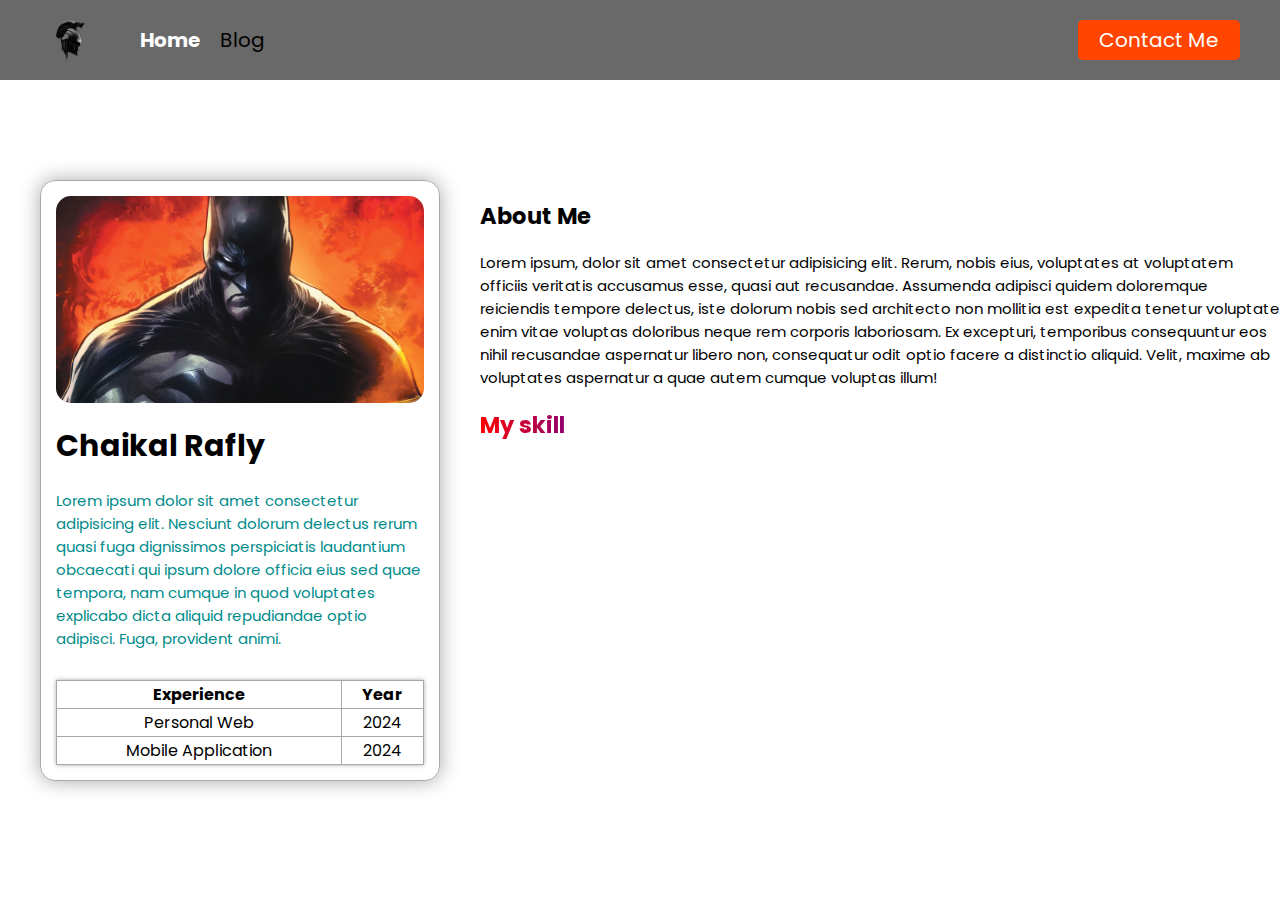
<file: index.html>
<html>
  <head>
    <title>Personal Website</title>
    <link rel="icon" href="assets/icon-dev.png" />
    <link rel="stylesheet" href="global-font.css" />
    <link rel="stylesheet" href="style.css" />
  </head>
  <body>
    <nav>
      <div class="nav-container">
        <div class="navbar-left">
          <a href="#">
            <img class="web-logo" src="assets/icon-dev.png" alt="web logo" />
          </a>
          <ul class="navbar-links">
            <li>
              <a href="index.html" class="link-active">Home</a>
            </li>
            <li>
              <a href="blog.html" class="link">Blog</a>
            </li>
          </ul>
        </div>

        <div class="navbar-right">
          <a href="contact.html" class="contact-link">Contact Me</a>
        </div>
        <div class="hamburger-container">
          <button
            type="button"
            id="hamburgerButton"
            class="contact-link hamburger-button"
          >
            ☰
          </button>
        </div>
      </div>

      <ul id="menuList" class="hamburger-menu-list hide-menu">
        <li>Home</li>
        <li>Blog</li>
        <li>Contact Me</li>
      </ul>
    </nav>

    <div
      style="display: flex; background-color: white; justify-content: center"
    >
      <!-- Card Component -->
      <div
        style="
          width: 400px;
          border: 1px solid #a8a8a8;
          margin: 100px 40px;
          padding: 15px;
          box-sizing: border-box;
          border-radius: 15px;
          box-shadow: 0 0 20px #a8a8a8;
        "
      >
        <img
          src="./assets/batman.jpg"
          style="width: 100%; border-radius: 15px"
        />

        <h1>Chaikal Rafly</h1>

        <p style="color: darkcyan; margin-bottom: 30px">
          Lorem ipsum dolor sit amet consectetur adipisicing elit. Nesciunt
          dolorum delectus rerum quasi fuga dignissimos perspiciatis laudantium
          obcaecati qui ipsum dolore officia eius sed quae tempora, nam cumque
          in quod voluptates explicabo dicta aliquid repudiandae optio adipisci.
          Fuga, provident animi.
        </p>

        <table
          style="
            border: 1.5px solid #a8a8a8;
            box-shadow: 0 0 4px #a8a8a8;

            border-collapse: collapse;
            width: 100%;
          "
        >
          <tr>
            <th style="border: 1px solid #a8a8a8">Experience</th>
            <th style="border: 1px solid #a8a8a8">Year</th>
          </tr>
          <tr style="text-align: center">
            <td style="border: 1px solid #a8a8a8">Personal Web</td>
            <td style="border: 1px solid #a8a8a8">2024</td>
          </tr>
          <tr style="text-align: center">
            <td style="border: 1px solid #a8a8a8">Mobile Application</td>
            <td style="border: 1px solid #a8a8a8">2024</td>
          </tr>
        </table>
      </div>

      <div style="background-color: white; flex: 1; margin: 100px 0px">
        <h2>About Me</h2>

        <p>
          Lorem ipsum, dolor sit amet consectetur adipisicing elit. Rerum, nobis
          eius, voluptates at voluptatem officiis veritatis accusamus esse,
          quasi aut recusandae. Assumenda adipisci quidem doloremque reiciendis
          tempore delectus, iste dolorum nobis sed architecto non mollitia est
          expedita tenetur voluptate enim vitae voluptas doloribus neque rem
          corporis laboriosam. Ex excepturi, temporibus consequuntur eos nihil
          recusandae aspernatur libero non, consequatur odit optio facere a
          distinctio aliquid. Velit, maxime ab voluptates aspernatur a quae
          autem cumque voluptas illum!
        </p>

        <div style="width: 200px">
          <h2
            style="
              background: linear-gradient(to right, red, blue);
              background-clip: text;
              color: transparent;
            "
          >
            My skill
          </h2>
        </div>
      </div>
    </div>
    <script src="navbar.js"></script>
  </body>
</html>
</file>
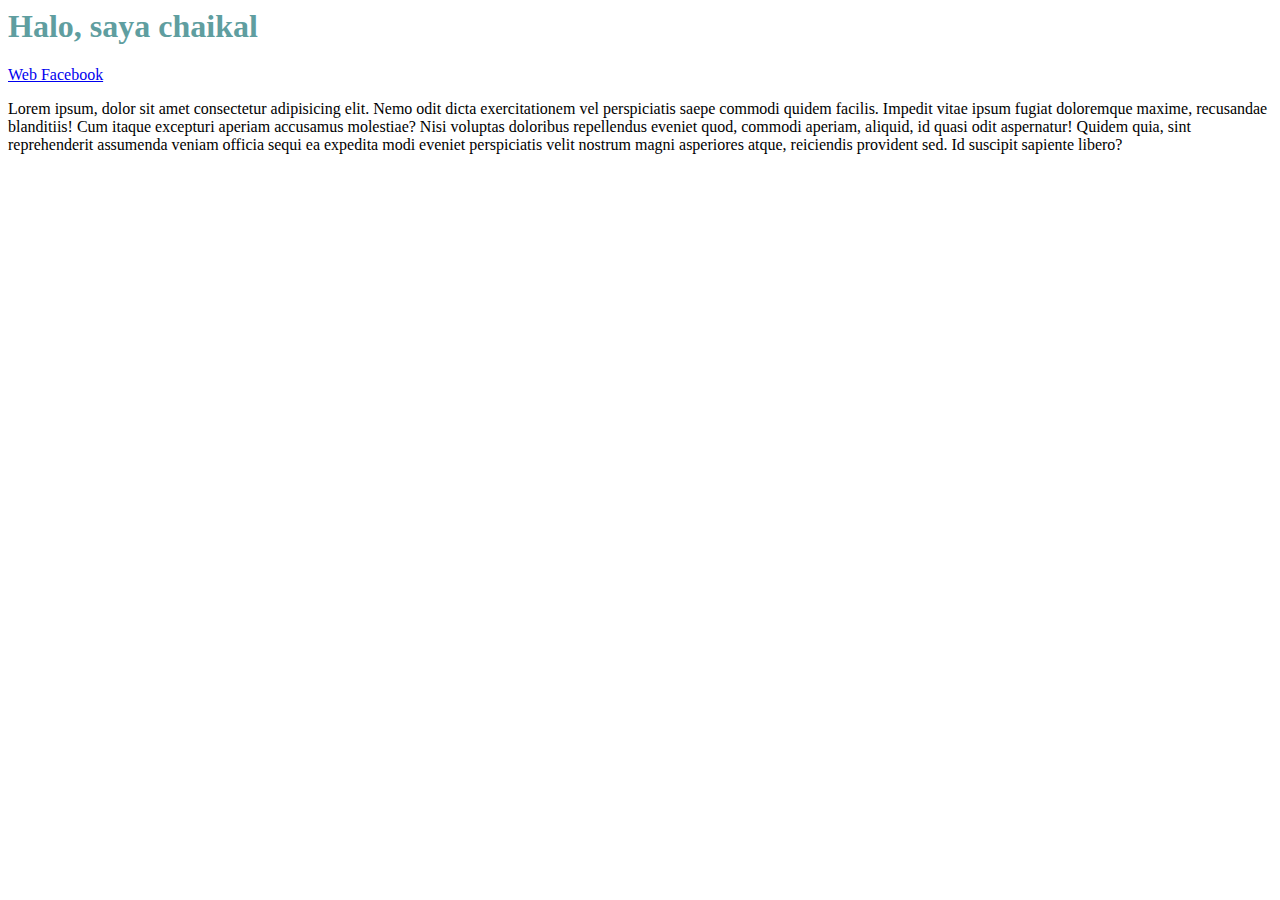
<file: belajar.html>
<html>
  <head>
    <title>Website Saya</title>
    <link rel="icon" href="icon-dev.png" />
  </head>
  <body>
    <h1 style="color: cadetblue">Halo, saya chaikal</h1>

    <!-- <p>
            <a href="https://google.com">Web Google</a>
        </p> -->

    <p>
      <a href="https://facebook.com">Web Facebook</a>
    </p>

    <p>
      Lorem ipsum, dolor sit amet consectetur adipisicing elit. Nemo odit dicta
      exercitationem vel perspiciatis saepe commodi quidem facilis. Impedit
      vitae ipsum fugiat doloremque maxime, recusandae blanditiis! Cum itaque
      excepturi aperiam accusamus molestiae? Nisi voluptas doloribus repellendus
      eveniet quod, commodi aperiam, aliquid, id quasi odit aspernatur! Quidem
      quia, sint reprehenderit assumenda veniam officia sequi ea expedita modi
      eveniet perspiciatis velit nostrum magni asperiores atque, reiciendis
      provident sed. Id suscipit sapiente libero?
    </p>
  </body>
</html>
</file>
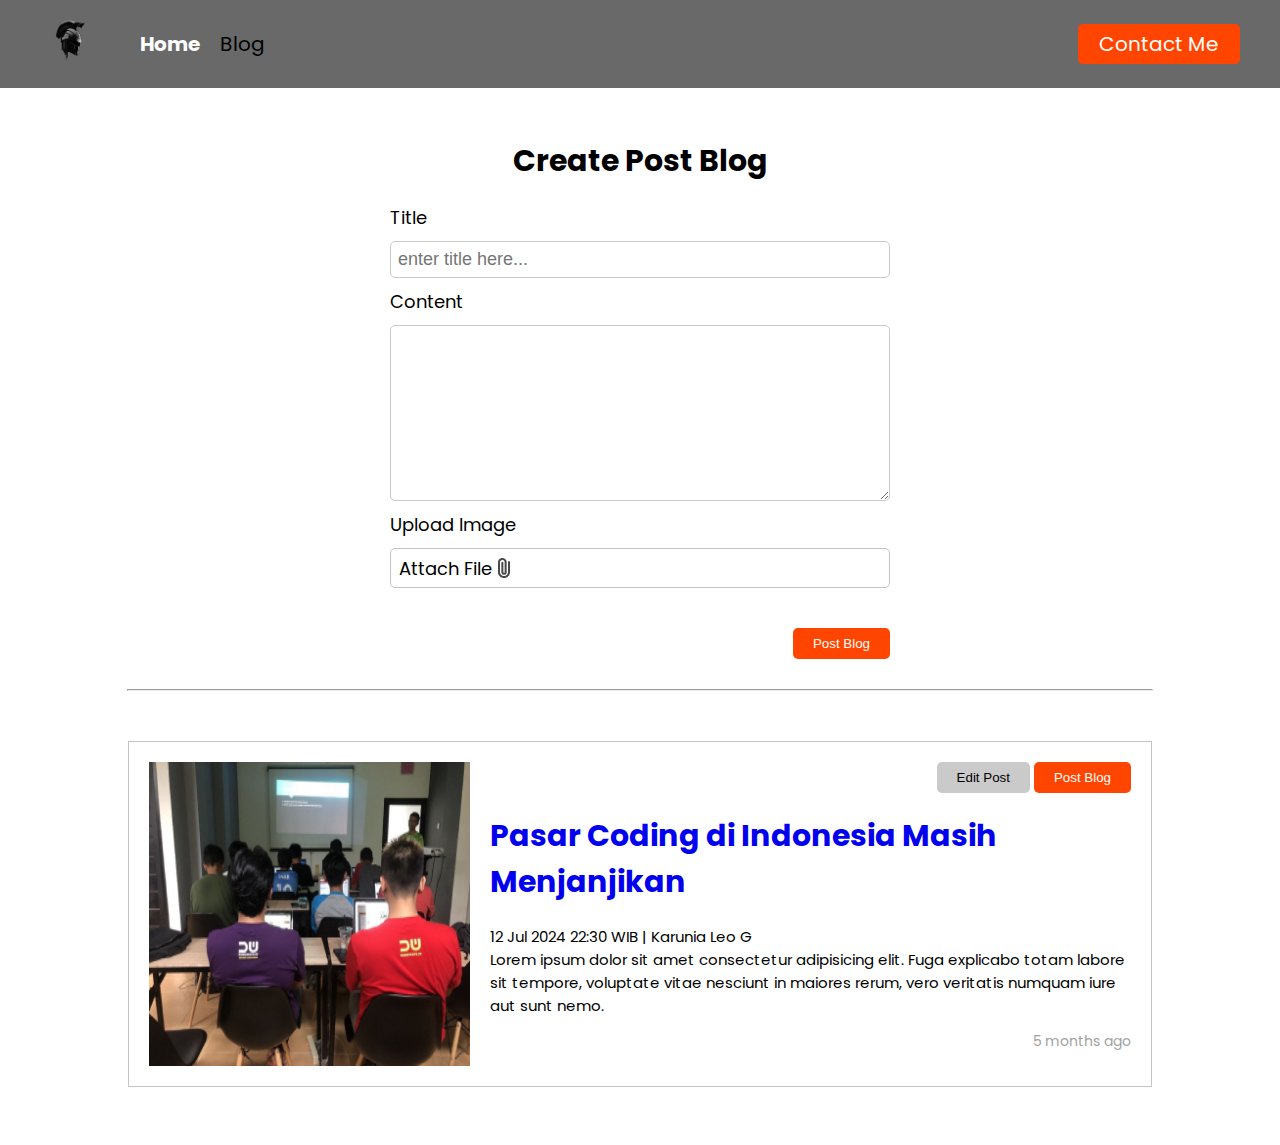
<file: blog.html>
<!DOCTYPE html>
<html lang="en">
  <head>
    <meta charset="UTF-8" />
    <meta name="viewport" content="width=device-width, initial-scale=1.0" />
    <title>Blog Page</title>

    <link rel="icon" href="assets/icon-dev.png" />
    <link rel="stylesheet" href="global-font.css" />
    <link rel="stylesheet" href="style.css" />
  </head>
  <body>
    <nav>
      <div class="nav-container">
        <div class="navbar-left">
          <a href="#">
            <img class="web-logo" src="assets/icon-dev.png" alt="web logo" />
          </a>
          <ul class="navbar-links">
            <li>
              <a href="index.html" class="link-active">Home</a>
            </li>
            <li>
              <a href="blog.html" class="link">Blog</a>
            </li>
          </ul>
        </div>

        <div class="navbar-right">
          <a href="contact.html" class="contact-link">Contact Me</a>
        </div>
        <div class="hamburger-container">
          <button
            type="button"
            id="hamburgerButton"
            class="contact-link hamburger-button"
          >
            ☰
          </button>
        </div>
      </div>

      <ul id="menuList" class="hamburger-menu-list hide-menu">
        <li>Home</li>
        <li>Blog</li>
        <li>Contact Me</li>
      </ul>
    </nav>

    <main>
      <section class="blog-form">
        <form onsubmit="addBlog(event)" class="form-container">
          <h1 class="section-title">Create Post Blog</h1>

          <div class="form-field">
            <label for="input-blog-title" class="form-label">Title</label>
            <input
              id="input-blog-title"
              name="input-blog-title"
              class="form-input"
              type="text"
              placeholder="enter title here..."
              required
            />
          </div>

          <div class="form-field">
            <label class="form-label" for="input-blog-content">Content</label>
            <textarea
              id="input-blog-content"
              name="input-blog-content"
              class="form-input"
              rows="8"
              required
            ></textarea>
          </div>

          <div class="form-field">
            <label for="input-blog-image" class="form-label"
              >Upload Image</label
            >
            <div class="input-blog-image-group">
              <label for="input-blog-image">
                <p>Attach File</p>
                <img src="assets/file.png" />
              </label>
              <input
                id="input-blog-image"
                name="input-blog-image"
                class="form-input"
                type="file"
                placeholder="title"
                hidden
              />
            </div>
          </div>

          <div class="button-group">
            <button type="submit">Post Blog</button>
          </div>
        </form>
      </section>

      <hr />

      <section class="blog-container">
        <div id="blogList" class="blog-list">
          <div class="blog-list-item">
            <div class="blog-image">
              <img src="assets/blog-img.png" alt="blog-image" />
            </div>
            <div class="blog-content">
              <div class="btn-group">
                <button class="btn-edit">Edit Post</button>
                <button class="btn-post">Post Blog</button>
              </div>
              <h1>
                <a href="blog-detail.html" class="blog-item-title">
                  Pasar Coding di Indonesia Masih Menjanjikan
                </a>
              </h1>
              <div class="detail-blog-content">
                12 Jul 2024 22:30 WIB | Karunia Leo G
              </div>
              <p class="blog-text">
                Lorem ipsum dolor sit amet consectetur adipisicing elit. Fuga
                explicabo totam labore sit tempore, voluptate vitae nesciunt in
                maiores rerum, vero veritatis numquam iure aut sunt nemo.
              </p>
              <p class="relative-time">5 months ago</p>
            </div>
          </div>
        </div>
      </section>
    </main>

    <script src="blog.js"></script>
  </body>
</html>
</file>
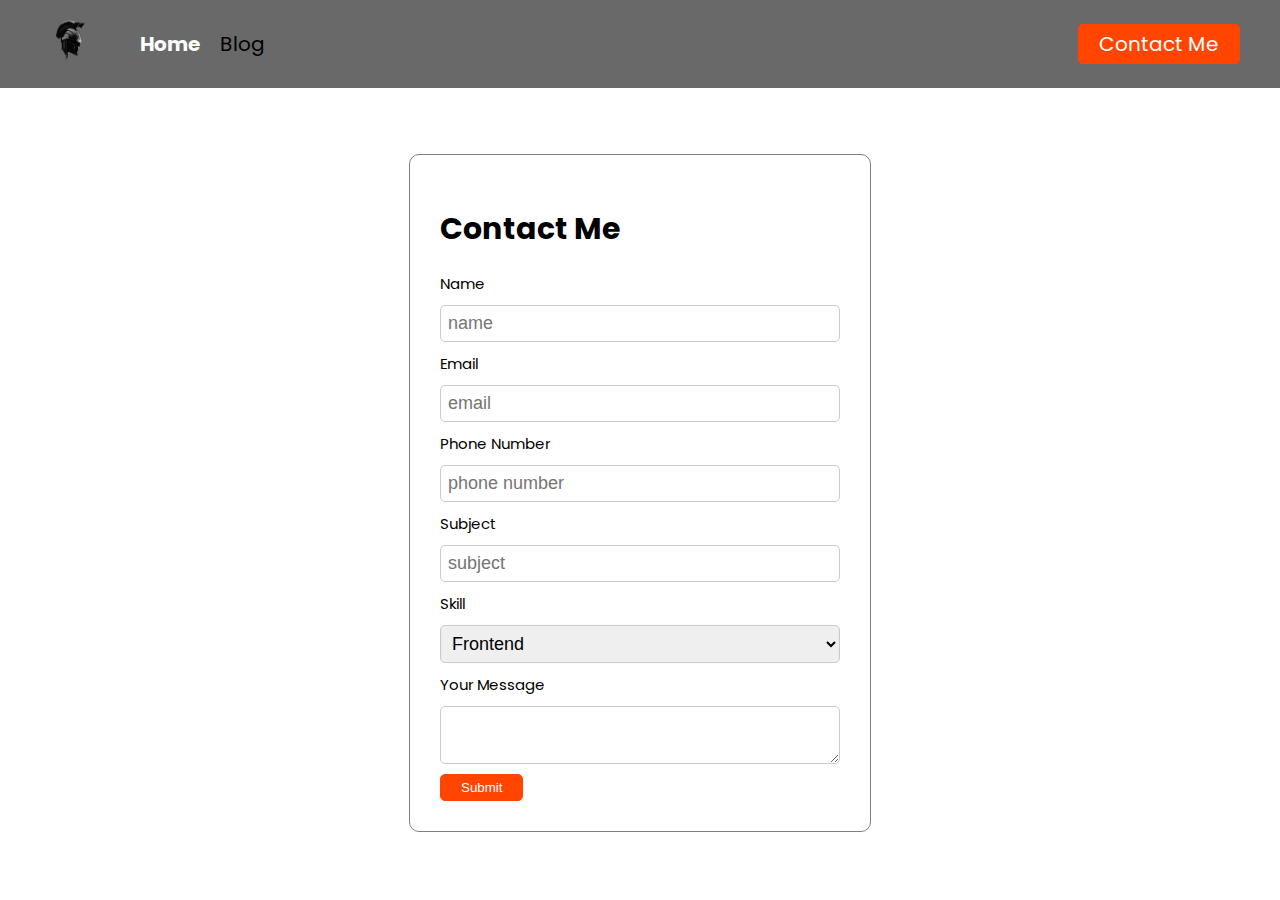
<file: contact.html>
<!DOCTYPE html>
<html lang="en">
  <head>
    <meta charset="UTF-8" />
    <meta name="viewport" content="width=device-width, initial-scale=1.0" />
    <title>Contact Us</title>
    <link rel="icon" href="assets/icon-dev.png" />
    <link rel="stylesheet" href="style.css" />
    <link rel="stylesheet" href="global-font.css" />
  </head>
  <body>
    <nav>
      <div class="nav-container">
        <div class="navbar-left">
          <a href="#">
            <img class="web-logo" src="assets/icon-dev.png" alt="web logo" />
          </a>
          <ul class="navbar-links">
            <li>
              <a href="index.html" class="link-active">Home</a>
            </li>
            <li>
              <a href="blog.html" class="link">Blog</a>
            </li>
          </ul>
        </div>

        <div class="navbar-right">
          <a href="contact.html" class="contact-link">Contact Me</a>
        </div>
        <div class="hamburger-container">
          <button
            type="button"
            id="hamburgerButton"
            class="contact-link hamburger-button"
          >
            ☰
          </button>
        </div>
      </div>

      <ul id="menuList" class="hamburger-menu-list hide-menu">
        <li>Home</li>
        <li>Blog</li>
        <li>Contact Me</li>
      </ul>
    </nav>
    <main class="contact-section">
      <form id="contactForm" class="contact-form">
        <h1>Contact Me</h1>
        <div class="form-field">
          <label for="name">Name</label>
          <input
            id="name"
            name="name"
            class="form-input"
            type="text"
            placeholder="name"
            required
          />
        </div>

        <div class="form-field">
          <label for="email">Email</label>
          <input
            id="email"
            name="email"
            class="form-input"
            type="email"
            placeholder="email"
            required
          />
        </div>

        <div class="form-field">
          <label for="phoneNumber">Phone Number</label>
          <input
            id="phoneNumber"
            name="phoneNumber"
            class="form-input"
            type="number"
            placeholder="phone number"
            required
          />
        </div>

        <div class="form-field">
          <label for="subject">Subject</label>
          <input
            id="subject"
            name="subject"
            class="form-input"
            placeholder="subject"
            required
          />
        </div>

        <div class="form-field">
          <label for="skill">Skill</label>
          <select id="skill" name="skill" class="form-input" required>
            <option value="Frontend">Frontend</option>
            <option value="Backend">Backend</option>
          </select>
        </div>

        <div class="form-field">
          <label class="message-contact" for="message">Your Message</label>
          <textarea
            id="message"
            name="message"
            class="form-input"
            required
          ></textarea>
        </div>

        <button type="submit" class="form-submit-button">Submit</button>
      </form>
    </main>

    <script src="submitForm.js"></script>
    <script src="belajar-js.js"></script>
  </body>
</html>
</file>
<file: global-font.css>
@import url('https://fonts.googleapis.com/css2?family=Poppins:ital,wght@0,100;0,200;0,300;0,400;0,500;0,600;0,700;0,800;0,900;1,100;1,200;1,300;1,400;1,500;1,600;1,700;1,800;1,900&display=swap');

html {
    font-family: 'Poppins', sans-serif;
}
</file>
<file: style.css>
body {
  margin: 0;
  font-size: 15px;
}

:root {
  font-size: 17px;
}

/* NAVBAR STYLES */

nav {
}

.nav-container {
  background-color: #696969;
  display: flex;
  justify-content: space-between;
  align-items: center;
  padding: 10px 40px;
}

nav a {
  font-size: 20px;
  text-decoration: none;
}

.navbar-left {
  display: flex;
  align-items: center;
}

.navbar-links {
  display: flex;
  gap: 20px;
  list-style: none;
}

.web-logo {
  width: 60px;
}

.contact-link {
  color: white;
  background-color: orangered;
  border: 1px solid orangered;
  border-radius: 5px;
  padding: 5px 20px;
}

.link-active {
  color: rgb(255, 255, 255);
  font-weight: bold;
}

.link {
  color: black;
}

.hamburger-container {
  display: none;
}

.hamburger-button {
  font-size: 24px;
}

.hamburger-menu-list {
  background-color: #dedede;
  padding: 0 50px 40px;
  margin: 0;
  list-style: none;
  text-align: right;
}

.show-menu {
  display: none;
}

.hide-menu {
  display: none;
}

/* HOME PAGE STYLES */
.home-page {
  display: flex;
  flex-direction: row;
  flex-wrap: wrap;
  justify-content: center;
  /* font-size: 18px; */
  margin-top: 50px;
  padding: 0 15 0px;
  gap: 50px;
}

.profile-section {
  flex: 30%;
}

#profileCard {
  border: 1px solid #a8a8a8;
  /* margin: 100px 40px; */
  padding: 15px;
  box-sizing: border-box;
  border-radius: 15px;
  box-shadow: 0 0 20px #a8a8a8;
}

.about-section {
  flex: 50%;
}

/* CONTACT ME STYLES */

.contact-section {
  height: 90vh;
  display: flex;
  flex-direction: row;
  justify-content: center;
  align-items: center;
}

.contact-form {
  width: 400px;
  border: 1px solid gray;
  border-radius: 10px;
  padding: 30px;
}

.form-field {
  display: flex;
  flex-direction: column;
  margin-bottom: 10px;
  gap: 10px;
}

.form-label {
  font-size: 18px;
}

.form-input {
  border-radius: 5px;
  border: 1px solid #cacaca;
  padding: 7px;
  font-size: 18px;
}

.form-submit-button {
  color: white;
  background-color: orangered;
  border: 1px solid orangered;
  border-radius: 5px;
  padding: 5px 20px;
}

/* BLOG PAGE STYLES */

.section-title {
  text-align: center;
}

.blog-form {
  margin: 30px 0;
  display: flex;
  justify-content: center;
}

.form-container {
  width: 500px;
}

.input-blog-image-group {
  width: 100%;
  height: 40px;
  font-size: 18px;
  padding: 0 8px;
  box-sizing: border-box;
  border: 1px solid #c4c4c4;
  border-radius: 5px;
}

.input-blog-image-group label {
  display: flex;
  align-items: center;
  height: 100%;
}

.form-container button {
  margin-top: 30px;
  padding: 8px 20px;
  color: white;
  background-color: orangered;
  border: none;
  border-radius: 5px;
}

.button-group {
  text-align: right;
}

hr {
  width: 80%;
}

/* BLOG LIST */
.blog-container {
  display: flex;
  flex-direction: column;
  align-items: center;
  margin: 50px 0;
}

.blog-list {
  width: 80%;
}

.blog-list-item {
  display: flex;
  gap: 20px;

  border: 1px solid #c4c4c4;
  padding: 20px;
}

.blog-image {
  flex: 1;
}

.blog-image img {
  height: 100%;
  width: 100%;
}

.blog-content {
  flex: 2;
}

.btn-group {
  text-align: right;
}

.btn-edit {
  padding: 8px 20px;
  color: black;
  background-color: #cacaca;
  border: none;
  border-radius: 5px;
}

.btn-post {
  padding: 8px 20px;
  color: white;
  background-color: orangered;
  border: none;
  border-radius: 5px;
}

.blog-item-title {
  text-decoration: none;
}

.blog-text {
  margin: 0;
}

.relative-time {
  color: #a2a2a2;
  font-size: 14px;
  text-align: right;
}

/* for mobile devices */
@media (max-width: 768px) {
  /* navbar */
  .navbar-links {
    display: none;
  }
  .navbar-right {
    display: none;
  }
  .hamburger-container {
    display: block;
  }

  /* homepage */
  .home-page {
    flex-direction: column;
    margin-top: 50px;
    padding: 0 60px;
  }

  .show-menu {
    display: flex;
    flex-direction: column;
    gap: 15px;
  }

  #profileCard {
    width: 100%;
  }
}
</file>
